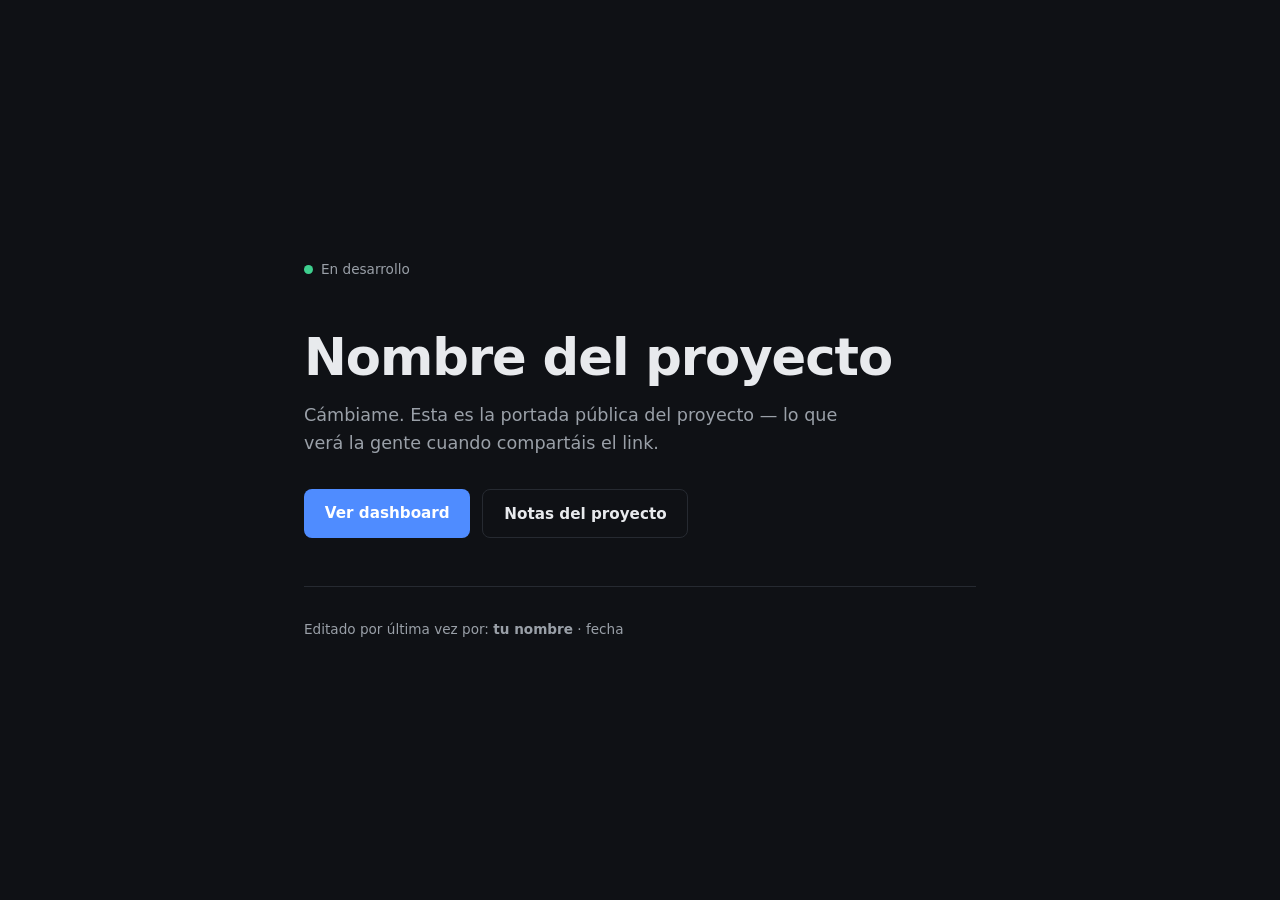
<file: index.html>
<!DOCTYPE html>
<html lang="es">
<head>
  <meta charset="UTF-8">
  <meta name="viewport" content="width=device-width, initial-scale=1">
  <title>Proyecto — Web</title>
  <link rel="stylesheet" href="assets/styles.css">
</head>
<body>
  <main class="wrap">
    <header class="top">
      <span class="dot"></span>
      <span class="status">En desarrollo</span>
    </header>

    <section class="hero">
      <h1>Nombre del proyecto</h1>
      <p class="lead">Cámbiame. Esta es la portada pública del proyecto — lo que verá la gente cuando compartáis el link.</p>
      <div class="cta">
        <a class="btn" href="dashboard/">Ver dashboard</a>
        <a class="btn btn-ghost" href="docs/notas.md">Notas del proyecto</a>
      </div>
    </section>

    <footer class="foot">
      <p>Editado por última vez por: <strong>tu nombre</strong> · fecha</p>
    </footer>
  </main>
</body>
</html>
</file>
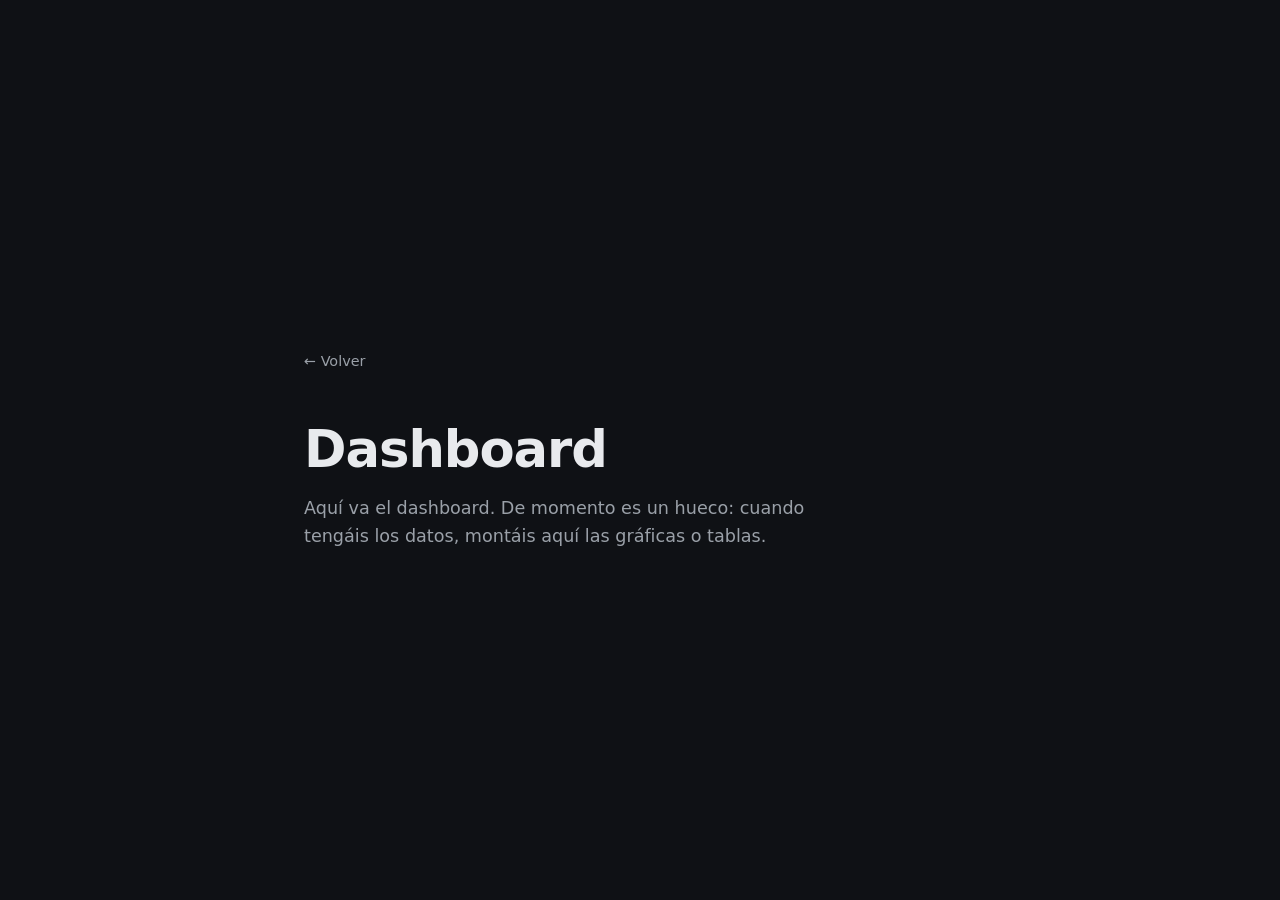
<file: dashboard/index.html>
<!DOCTYPE html>
<html lang="es">
<head>
  <meta charset="UTF-8">
  <meta name="viewport" content="width=device-width, initial-scale=1">
  <title>Dashboard</title>
  <link rel="stylesheet" href="../assets/styles.css">
</head>
<body>
  <main class="wrap">
    <a href="../" style="color:var(--muted);text-decoration:none;font-size:.9rem;">&larr; Volver</a>
    <section class="hero">
      <h1>Dashboard</h1>
      <p class="lead">Aquí va el dashboard. De momento es un hueco: cuando tengáis los datos, montáis aquí las gráficas o tablas.</p>
    </section>
  </main>
</body>
</html>
</file>
<file: assets/styles.css>
:root {
  --bg: #0f1115;
  --fg: #e8eaed;
  --muted: #9aa0a8;
  --accent: #4f8cff;
  --line: #262a31;
}

* { box-sizing: border-box; margin: 0; padding: 0; }

body {
  font-family: system-ui, -apple-system, "Segoe UI", Roboto, sans-serif;
  background: var(--bg);
  color: var(--fg);
  line-height: 1.6;
  min-height: 100vh;
  display: flex;
}

.wrap {
  width: 100%;
  max-width: 720px;
  margin: auto;
  padding: 2.5rem 1.5rem;
  display: flex;
  flex-direction: column;
  gap: 3rem;
}

.top { display: flex; align-items: center; gap: .5rem; }
.dot { width: 9px; height: 9px; border-radius: 50%; background: #3ecf8e; }
.status { color: var(--muted); font-size: .85rem; }

.hero h1 { font-size: clamp(2rem, 6vw, 3.2rem); line-height: 1.1; letter-spacing: -0.02em; }
.lead { color: var(--muted); font-size: 1.1rem; margin-top: 1rem; max-width: 50ch; }

.cta { display: flex; flex-wrap: wrap; gap: .75rem; margin-top: 2rem; }
.btn {
  display: inline-block;
  padding: .7rem 1.3rem;
  border-radius: 8px;
  background: var(--accent);
  color: #fff;
  text-decoration: none;
  font-weight: 600;
  font-size: .95rem;
  transition: opacity .15s ease;
}
.btn:hover { opacity: .88; }
.btn-ghost { background: transparent; color: var(--fg); border: 1px solid var(--line); }

.foot { margin-top: auto; padding-top: 2rem; border-top: 1px solid var(--line); color: var(--muted); font-size: .85rem; }
</file>
